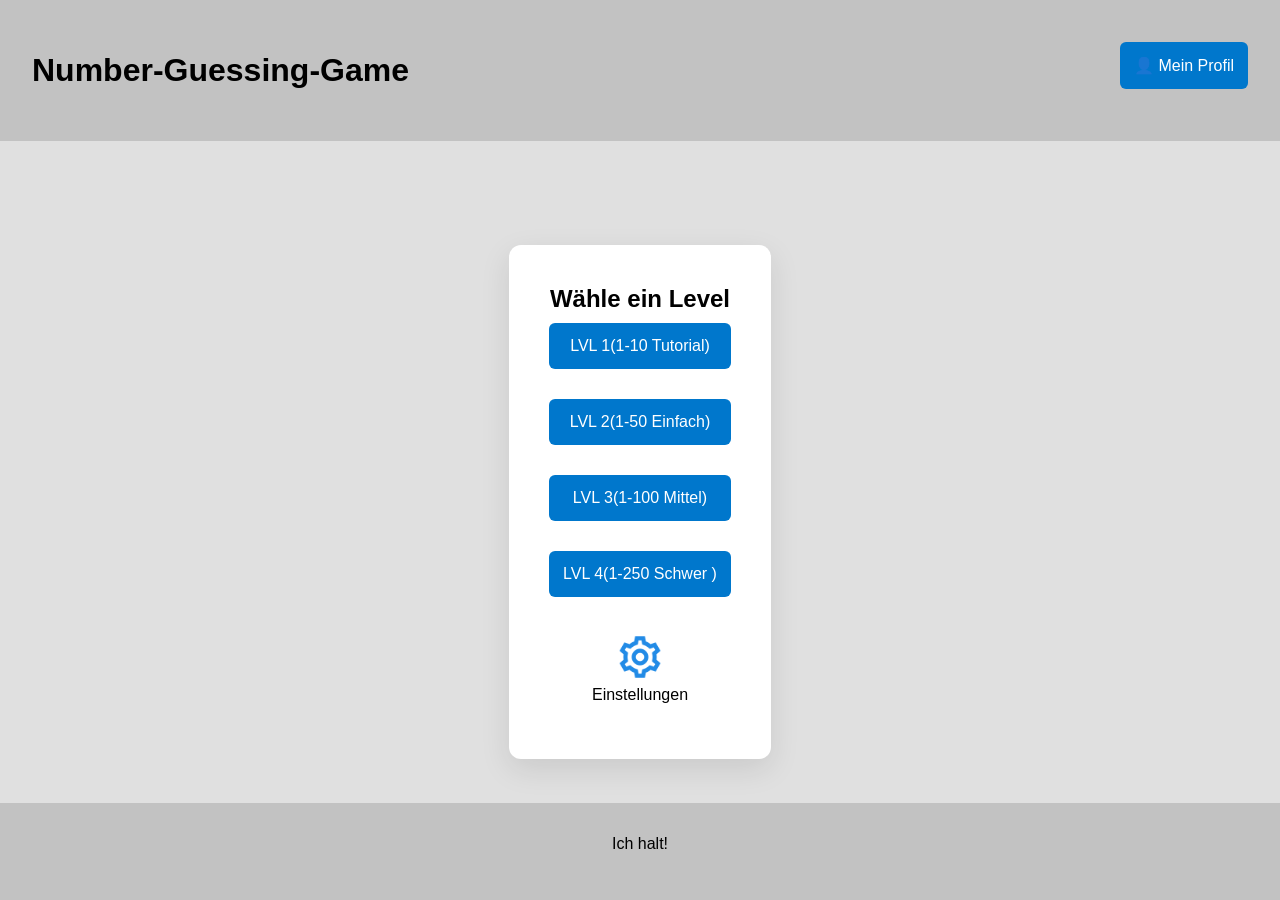
<file: index.html>
<!DOCTYPE html>
<html lang="de">
<head>
    <meta charset="UTF-8">
    <meta name="viewport" content="width=device-width, initial-scale=1.0">
    <title>Start Menu</title>    
    <link rel="shortcut icon" href="home.png" type="image/x-icon">
    <link rel="stylesheet" href="style.css">
</head>
<body darkmode="off">    
    <header>    
        <h1 class="headline">Number-Guessing-Game</h1>
<a href="profile.html">
<button>
👤 Mein Profil
</button>
</a>
 
    </header>    
    <main>
        <section class="container">  

            <h1 id="headline">Wähle ein Level</h1>



            <button id="lvl1-btn" onclick="navigateToLevel(1)">LVL 1(1-10 Tutorial)</button>
            <button id="lvl2-btn" onclick="navigateToLevel(2)">LVL 2(1-50 Einfach)</button>
            <button id="lvl2-btn" onclick="navigateToLevel(3)">LVL 3(1-100 Mittel)</button>
            <button id="lvl2-btn" onclick="navigateToLevel(4)">LVL 4(1-250 Schwer )</button>



<p id="shareMessage"></p>

    <a href="settings.html">
        <img src="settings.png" alt="Einstellungs-Icon" id="settingsIcon" class="img">
    </a>
<p>Einstellungen</p>


        </section>

  
</section>

    </main>

    <footer>
        <p>Ich halt! </p>
    </footer>

    <!-- Loading Animation Overlay -->
    <div id="loading-overlay" class="loading-overlay hidden">

        <div class="spinner"></div>
    </div>

    <script src="script.js"></script>

</body>
</html>
</file>
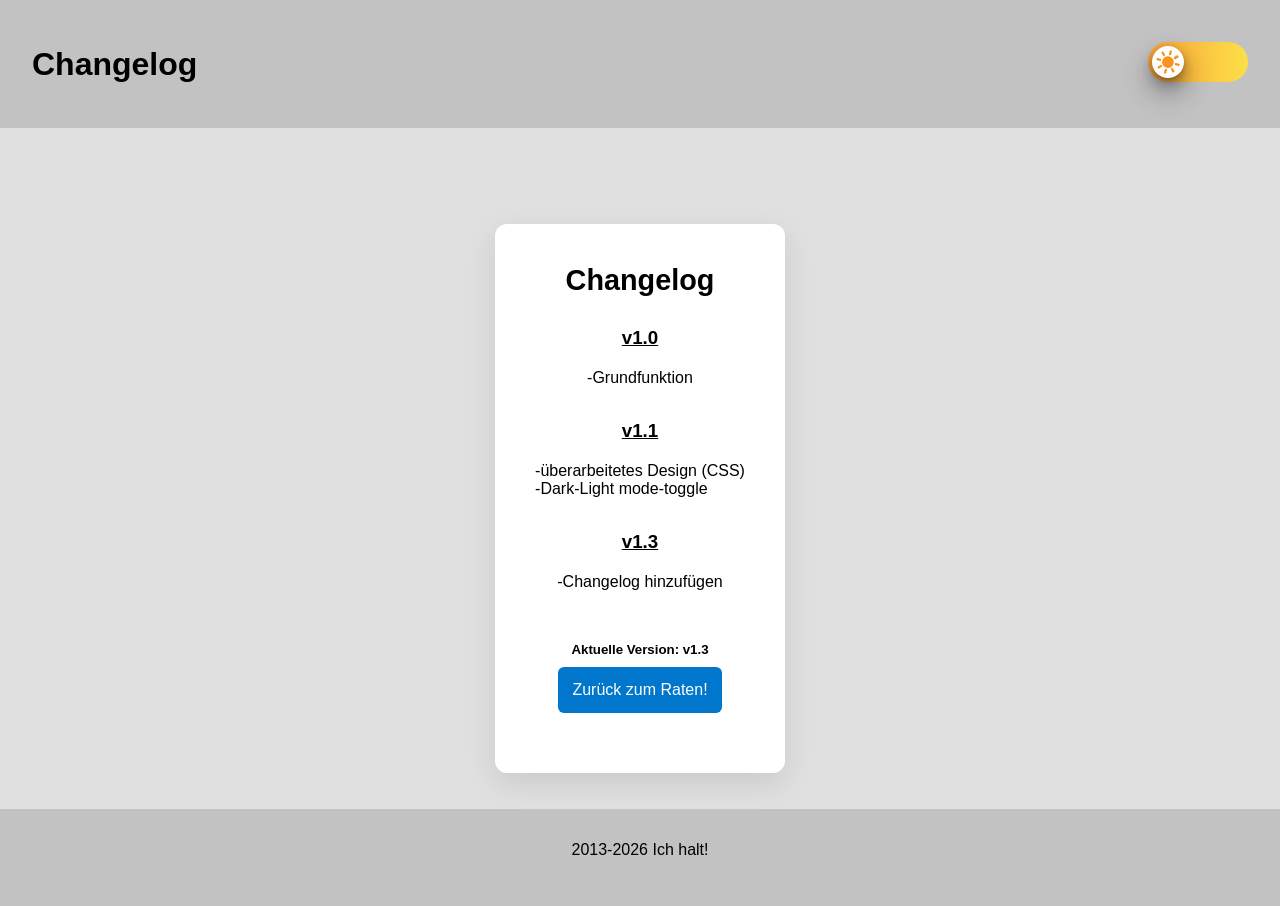
<file: changelog.html>
<!DOCTYPE html>
<html lang="de">

<head>
    <meta charset="UTF-8">
    <meta name="viewport" content="width=device-width, initial-scale=1.0">
    <title>Number-Guessing-Game/Changelog</title>

    <link rel="shortcut icon" href="/assets/icon-1976100_1920.png" type="image/x-icon">
    <link rel="stylesheet" href="style.css">

</head>


<body darkmode="off">


    <header>

<h1>Changelog</h1>

     <button id="theme-toggle" class="mode-toggle">

            <span>

                <img src="./assets/Sun.svg">
                <img src="./assets/Moon.svg">

            </span>

        </button>


</header>



<main>

<section class="container">

<h2>Changelog</h2>


<h3>v1.0</h3>
<p>
    -Grundfunktion <br>
</p>

<br>

<h3>v1.1</h3>
<p>
    -überarbeitetes Design (CSS) <br>
    -Dark-Light mode-toggle
</p>

<br>

<h3>v1.3</h3>
<p>
    -Changelog hinzufügen
</p>

<br>
<br>

<h5>
    Aktuelle Version: v1.3
</h5>

<a href="index.html"><button>Zurück zum Raten!</button></a>

</section>


</main>



       <footer>

<p>2013-2026 Ich halt! </p>

</footer>

<script src="script.js"></script>

</html>
</file>
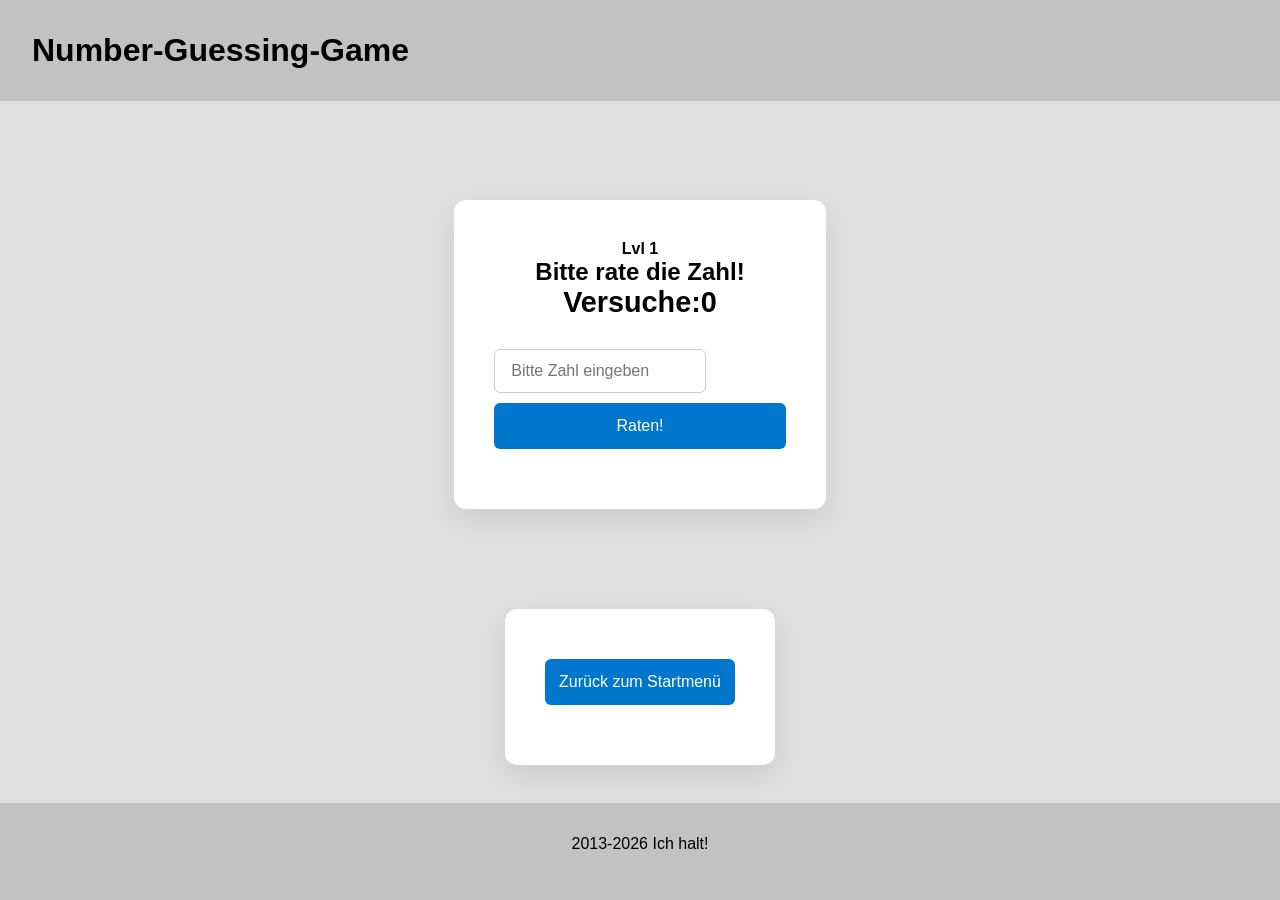
<file: level1.html>
<!DOCTYPE html>
<html lang="de">

<head>
    <meta charset="UTF-8">
    <meta name="viewport" content="width=device-width, initial-scale=1.0">
    <title>Number-Guessing-Game</title>

    <link rel="shortcut icon" href="/assets/icon-1976100_1920.png" type="image/x-icon">
    <link rel="stylesheet" href="style.css">


</head>


<body darkmode="off">


    <header>



    <h1 class="headline">Number-Guessing-Game</h1>






<!--

        <select id="page-navigator" onchange="window.location.href=this.value;">
  <option value="" disabled selected>Ziel auswählen...</option>
  <option value="example.com">HTML Kurs</option>
  <option value="example.com">CSS Kurs</option>
  <option value="example.com">JavaScript Kurs</option>
</select>

-->

    </header>


    <main>
 
  


<section class="container">

<h4>Lvl 1</h4>

     <h1 id="headline">Bitte rate die Zahl!</h1>

 <h2 id="displayTries">Versuche:0</h2>

 <form onsubmit="guessTheNumber();  return false">

 <input id="myNumber" type="number" required placeholder="Bitte Zahl eingeben">

 <button>Raten!</button>

 </form>     

</section>



<section class="container">

<a href="index.html"><button>Zurück zum Startmenü</button></a>

</section>



    </main>

       <footer>

<p>2013-2026 Ich halt!</p>

       </footer>

</body>

<script src="script.js"></script>

</html>
</file>
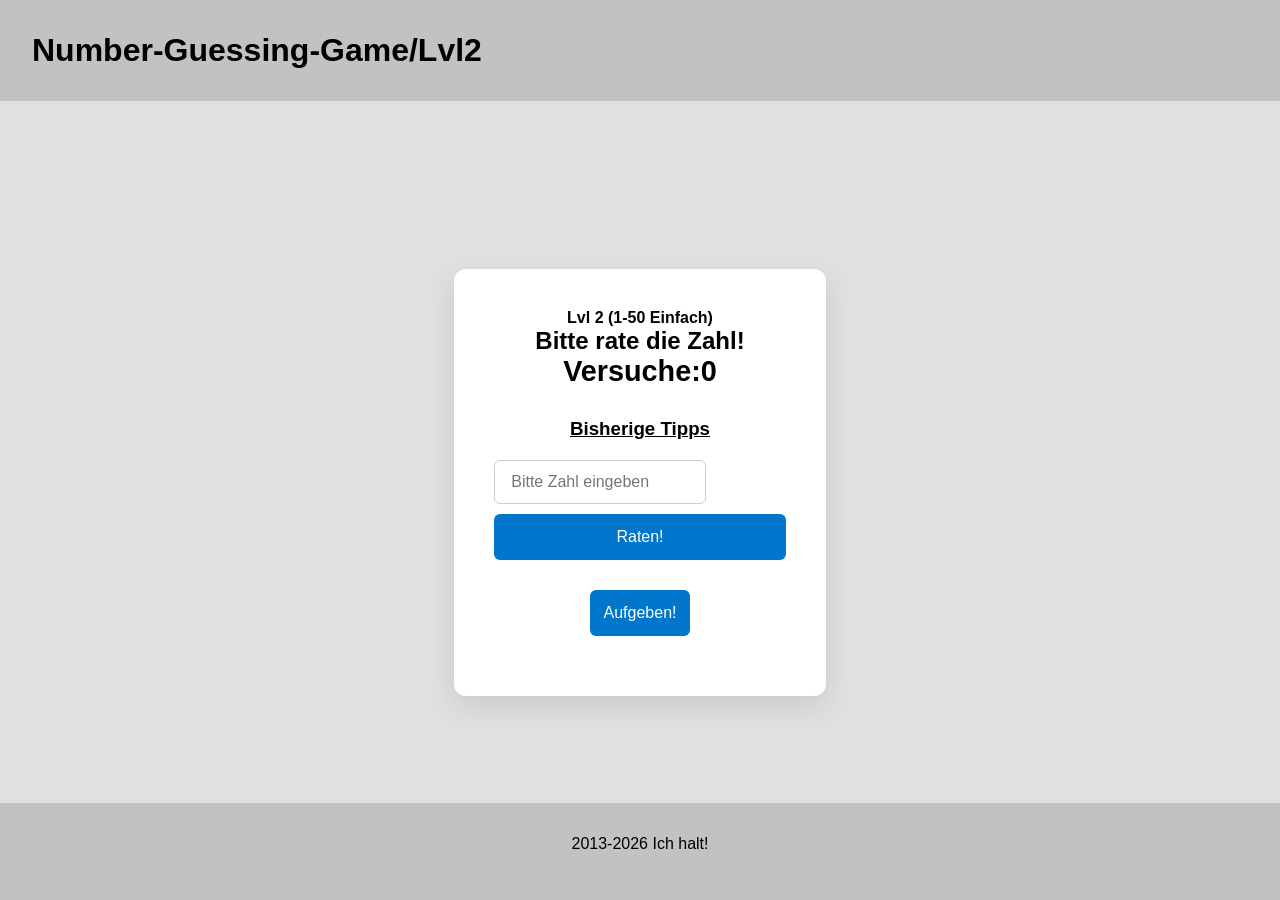
<file: level2.html>
<!DOCTYPE html>
<html lang="de">

<head>
    <meta charset="UTF-8">
    <meta name="viewport" content="width=device-width, initial-scale=1.0">
    <title>Number-Guessing-Game</title>

    <link rel="shortcut icon" href="/assets/icon-1976100_1920.png" type="image/x-icon">
    <link rel="stylesheet" href="style.css">


</head>


<body darkmode="off">


    <header>



    <h1 class="headline"><a href="index.html">Number-Guessing-Game</a>/Lvl2</h1>




    </header>


    <main>
 
   


<section class="container">

<h4>Lvl 2 (1-50 Einfach)</h4>

        <h1 id="headline">Bitte rate die Zahl!</h1>

 <h2 id="displayTries">Versuche:0</h2>


 <div id="guessHistoryContainer">
    <h3>Bisherige Tipps</h3>
    <p id="infoP" style="display: none;">Harter-Modus aktiviert(Rathystorie ausgeblendet), Schalte es in den Einstellungen unter Gameplay Einstellungen aus.</p>
<ul id="guessHistory"></ul>
</div>

 <form onsubmit="guessTheNumber();  return false">

 <input id="myNumber" type="number" required placeholder="Bitte Zahl eingeben">

 <button id="guess">Raten!</button>

 </form>     

<a href="index.html"><button id="Aufgeben">Aufgeben!</button></a>
<a href="index.html" style="display: none;" id="BackToStartmenu"><button >Zurück zum Startmenu</button></a>


</section>

    </main>

       <footer>

<p>2013-2026 Ich halt!</p>

       </footer>

</body>

<script src="script.js"></script>

</html>
</file>
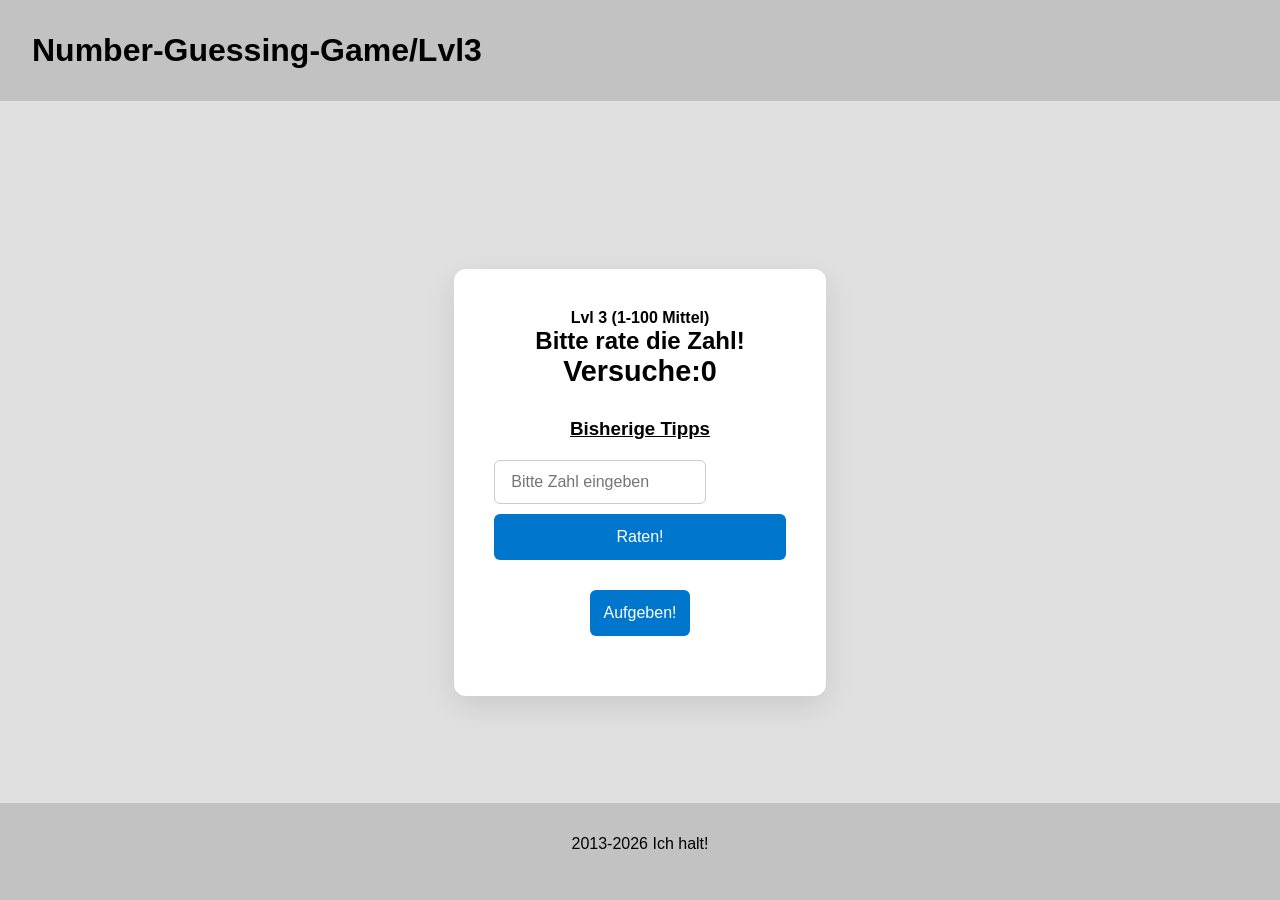
<file: level3.html>
<!DOCTYPE html>
<html lang="de">

<head>
    <meta charset="UTF-8">
    <meta name="viewport" content="width=device-width, initial-scale=1.0">
    <title>Number-Guessing-Game</title>

    <link rel="shortcut icon" href="/assets/icon-1976100_1920.png" type="image/x-icon">
    <link rel="stylesheet" href="style.css">


</head>


<body darkmode="off">


    <header>



    <h1 class="headline"><a href="index.html">Number-Guessing-Game</a>/Lvl3</h1>




    </header>


    <main>
 
   


<section class="container">

<h4>Lvl 3 (1-100 Mittel)</h4>

        <h1 id="headline">Bitte rate die Zahl!</h1>

 <h2 id="displayTries">Versuche:0</h2>


 <div id="guessHistoryContainer">
    <h3>Bisherige Tipps</h3>
    <p id="infoP" style="display: none;">Harter-Modus aktiviert(Rathystorie ausgeblendet), Schalte es in den Einstellungen unter Gameplay Einstellungen aus.</p>
<ul id="guessHistory"></ul>
</div>

 <form onsubmit="guessTheNumber();  return false">

 <input id="myNumber" type="number" required placeholder="Bitte Zahl eingeben">

 <button id="guess">Raten!</button>

 </form>     

<a href="index.html"><button id="Aufgeben">Aufgeben!</button></a>
<a href="index.html" style="display: none;" id="BackToStartmenu"><button >Zurück zum Startmenu</button></a>


</section>





    </main>

       <footer>

<p>2013-2026 Ich halt!</p>

       </footer>

</body>

<script src="script.js"></script>

</html>
</file>
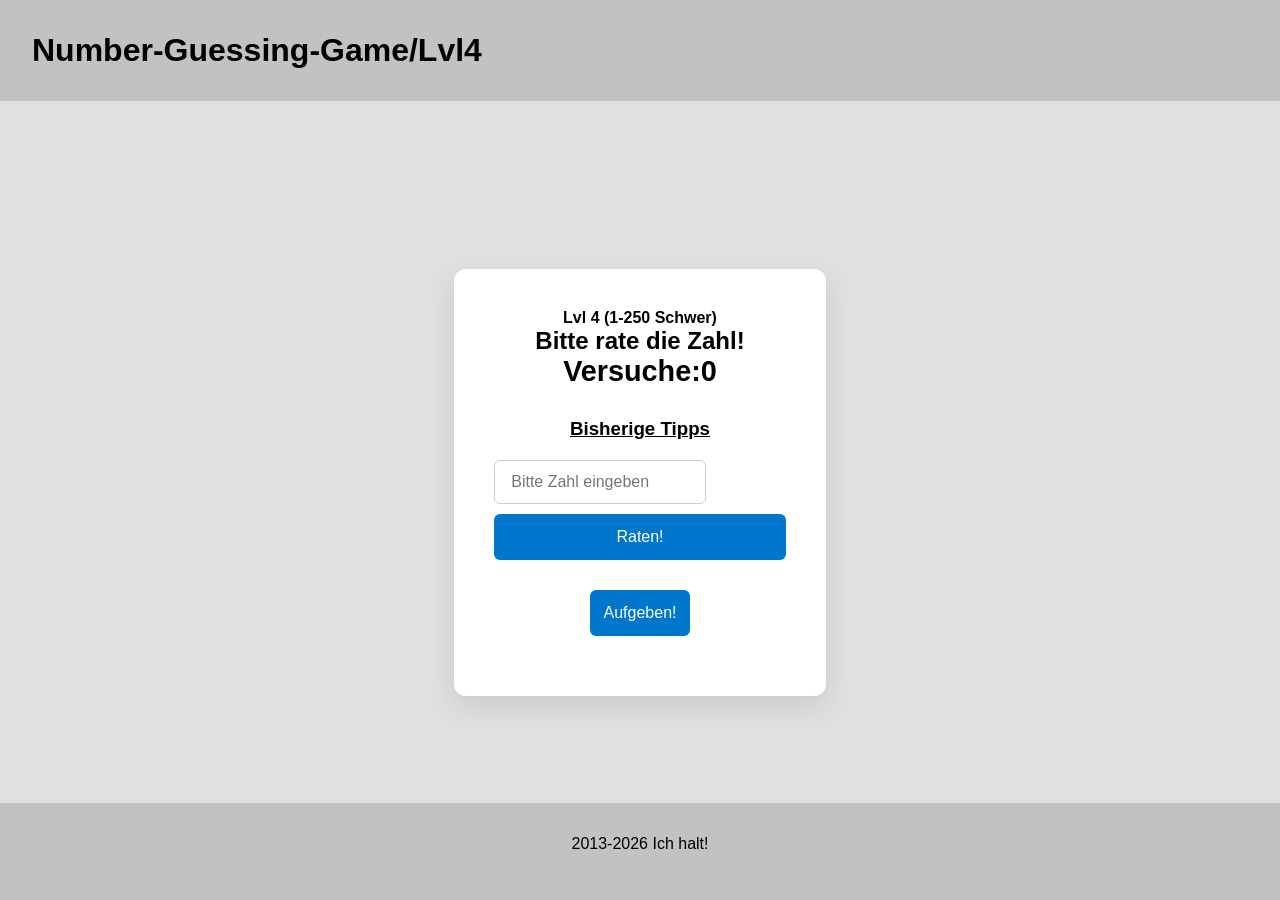
<file: level4.html>
<!DOCTYPE html>
<html lang="de">

<head>
    <meta charset="UTF-8">
    <meta name="viewport" content="width=device-width, initial-scale=1.0">
    <title>Number-Guessing-Game</title>

    <link rel="shortcut icon" href="/assets/icon-1976100_1920.png" type="image/x-icon">
    <link rel="stylesheet" href="style.css">


</head>


<body darkmode="off">


    <header>



    <h1 class="headline"><a href="index.html">Number-Guessing-Game</a>/Lvl4</h1>




    </header>


    <main>
 
   


<section class="container">

<h4>Lvl 4 (1-250 Schwer)</h4>

         <h1 id="headline">Bitte rate die Zahl!</h1>

 <h2 id="displayTries">Versuche:0</h2>


 <div id="guessHistoryContainer">
    <h3>Bisherige Tipps</h3>
    <p id="infoP" style="display: none;">Harter-Modus aktiviert(Rathystorie ausgeblendet), Schalte es in den Einstellungen unter Gameplay Einstellungen aus.</p>
<ul id="guessHistory"></ul>
</div>

 <form onsubmit="guessTheNumber();  return false">

 <input id="myNumber" type="number" required placeholder="Bitte Zahl eingeben">

 <button id="guess">Raten!</button>

 </form>     

<a href="index.html"><button id="Aufgeben">Aufgeben!</button></a>
<a href="index.html" style="display: none;" id="BackToStartmenu"><button >Zurück zum Startmenu</button></a>

</section>







    </main>

       <footer>

<p>2013-2026 Ich halt!</p>

       </footer>

</body>

<script src="script.js"></script>

</html>
</file>
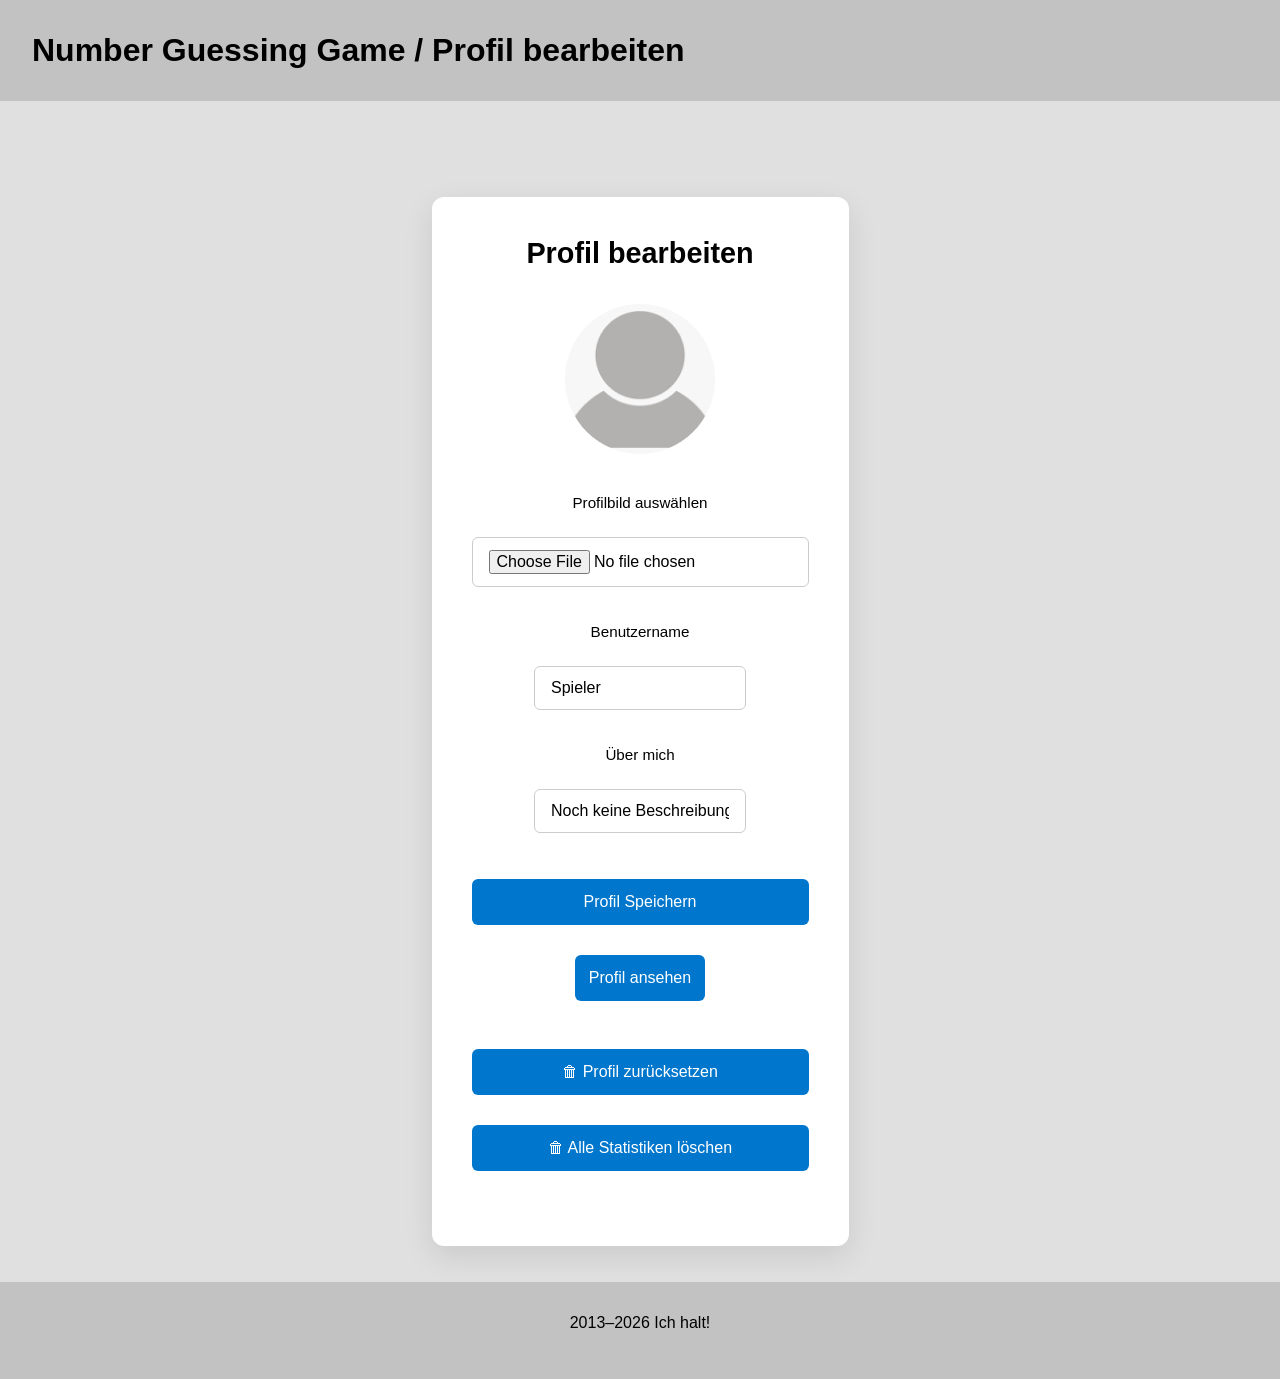
<file: profile-settings.html>
<!DOCTYPE html>
<html lang="de">

<head>
    <meta charset="UTF-8">
    <meta name="viewport" content="width=device-width, initial-scale=1.0">
    <title>Profil bearbeiten</title>
   <link rel="shortcut icon" href="home.png" type="image/x-icon">
    <link rel="stylesheet" href="style.css">
</head>

<body darkmode="off">

<header>

<h1>
<a href="index.html">Number Guessing Game</a> / Profil bearbeiten
</h1>

</header>

<main>

<section class="container">

<h2>Profil bearbeiten</h2>

<img
id="previewImage"
src="./assets/default-profile.png"
alt="Profilbild"
width="150"
height="150"
style="
border-radius:50%;
object-fit:cover;
border:4px solid white;
">

<br><br>

<label>Profilbild auswählen</label><br>
<input type="file" id="imageUpload" accept="image/*">

<br><br>

<label>Benutzername</label><br>
<input
type="text"
id="usernameInput"
maxlength="20"
placeholder="Benutzername">

<br><br>

<label>Über mich</label><br>

<input
type="text"
id="aboutInput"
maxlength="150"
rows="5"
placeholder="Erzähle etwas über dich..."></input>

<br><br>

<button onclick="saveProfile()">
Profil Speichern
</button>

<a href="profile.html">
<button>
Profil ansehen
</button>
</a>

<br>

<button onclick="resetProfile()">
🗑 Profil zurücksetzen
</button>

<button onclick="resetAllStats()">
🗑 Alle Statistiken löschen
</button>
<p id="resetMessage"></p>



</section>

</main>

<footer>

<p>2013–2026 Ich halt!</p>

</footer>

<script src="profile.js"></script>
<script src="script.js"></script>

</body>
</html>
</file>
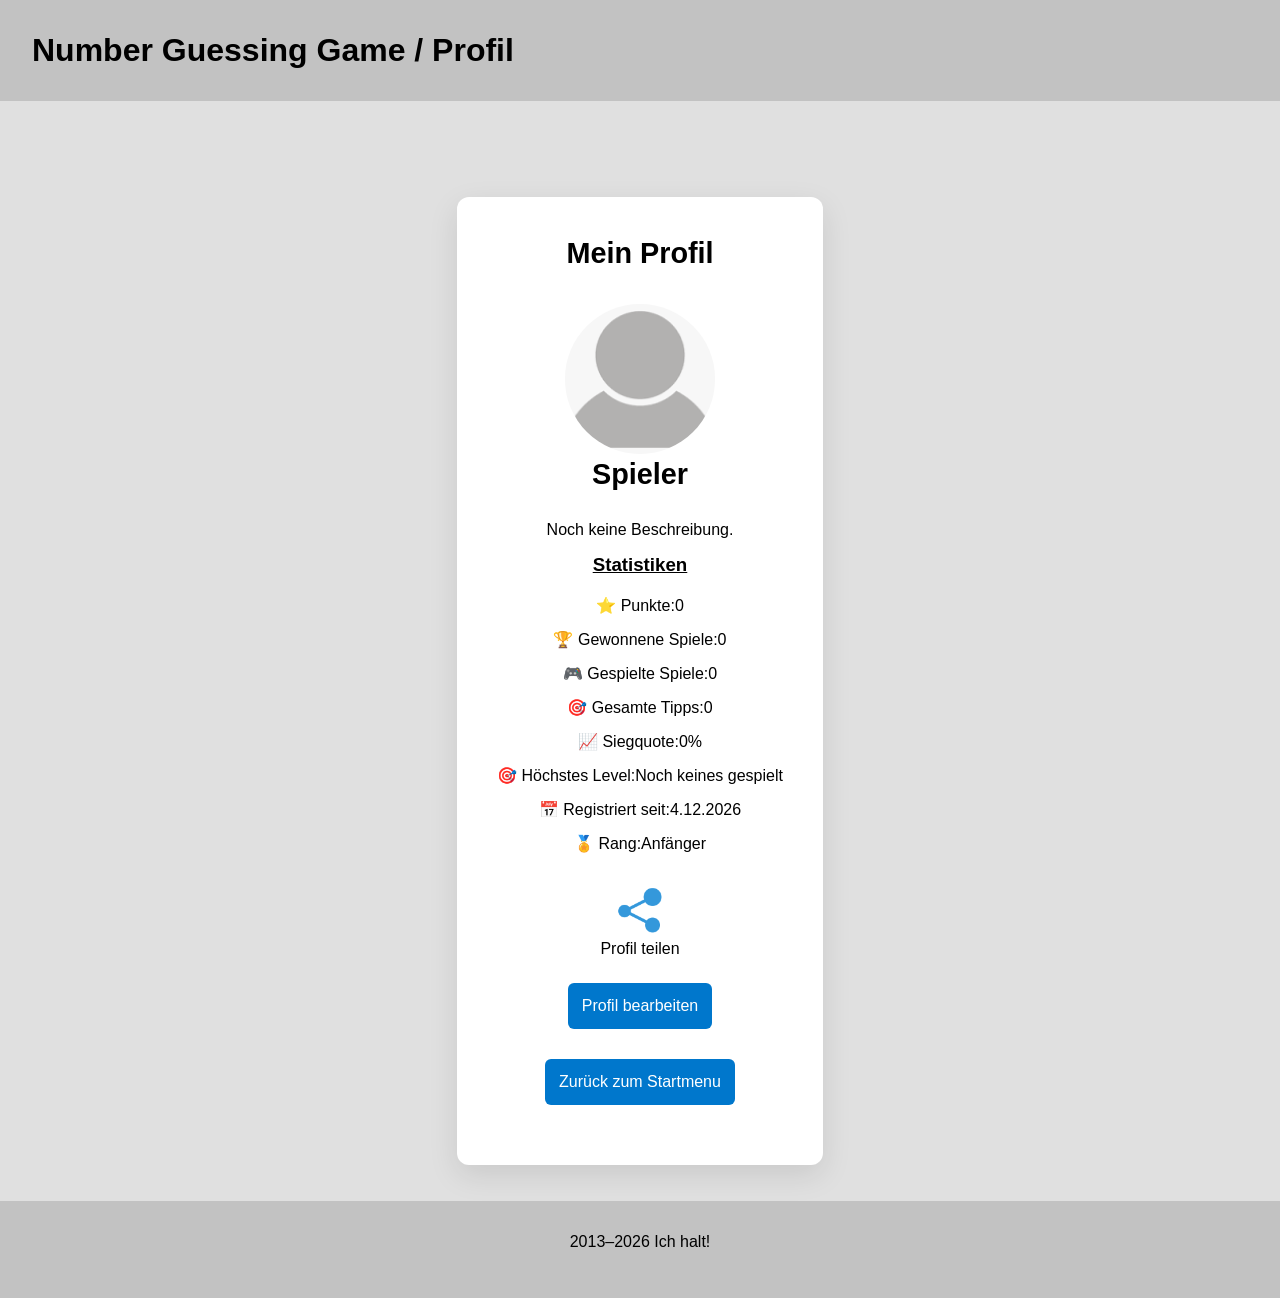
<file: profile.html>
<!DOCTYPE html>
<html lang="de">

<head>
    <meta charset="UTF-8">
    <meta name="viewport" content="width=device-width, initial-scale=1.0">
    <title>Mein Profil</title>
   <link rel="shortcut icon" href="home.png" type="image/x-icon">
    <link rel="stylesheet" href="style.css">
   
</head>

<body darkmode="off">

<header>

<h1>
    <a href="index.html">Number Guessing Game</a> / Profil



</h1>

</header>

<main>

<section class="container">

<h2>Mein Profil</h2>

<img
id="profileImage"
src="./assets/default-profile.png"
alt="Profilbild"
width="150"
height="150"
style="
border-radius:50%;
object-fit:cover;
border:4px solid white;
">

<h2 id="username">
Gast
</h2>

<p id="about">
Noch keine Beschreibung.
</p>



<h3>Statistiken</h3>

<p>⭐ Punkte:<span id="score">0</span></p>

<p>🏆 Gewonnene Spiele:<span id="wins">0</span></p>

<p>🎮 Gespielte Spiele:<span id="gamesPlayed">0</span></p>

<p>🎯 Gesamte Tipps:<span id="totalGuesses">0</span></p>

<p>📈 Siegquote:<span id="winRate">0%</span></p>

<p>🎯 Höchstes Level:<span id="highestLevel">0</span></p>

<p>📅 Registriert seit:<span id="joinDate">-</span></p>

<p>🏅 Rang:<span id="rank">Anfänger</span></p>

<br>

<div onclick="shareProfile()"><img src="share.png" class="img"></div>
<p>Profil teilen</p>

<a href="profile-settings.html"><button>Profil bearbeiten</button></a>

<a href="index.html"><button>Zurück zum Startmenu</button></a>

</section>



</main>

<footer>

<p>2013–2026 Ich halt!</p>

</footer>

<script src="script.js"></script>
<script src="profile.js"></script>
<script src="share-profile.js"></script>


</body>
</html>
</file>
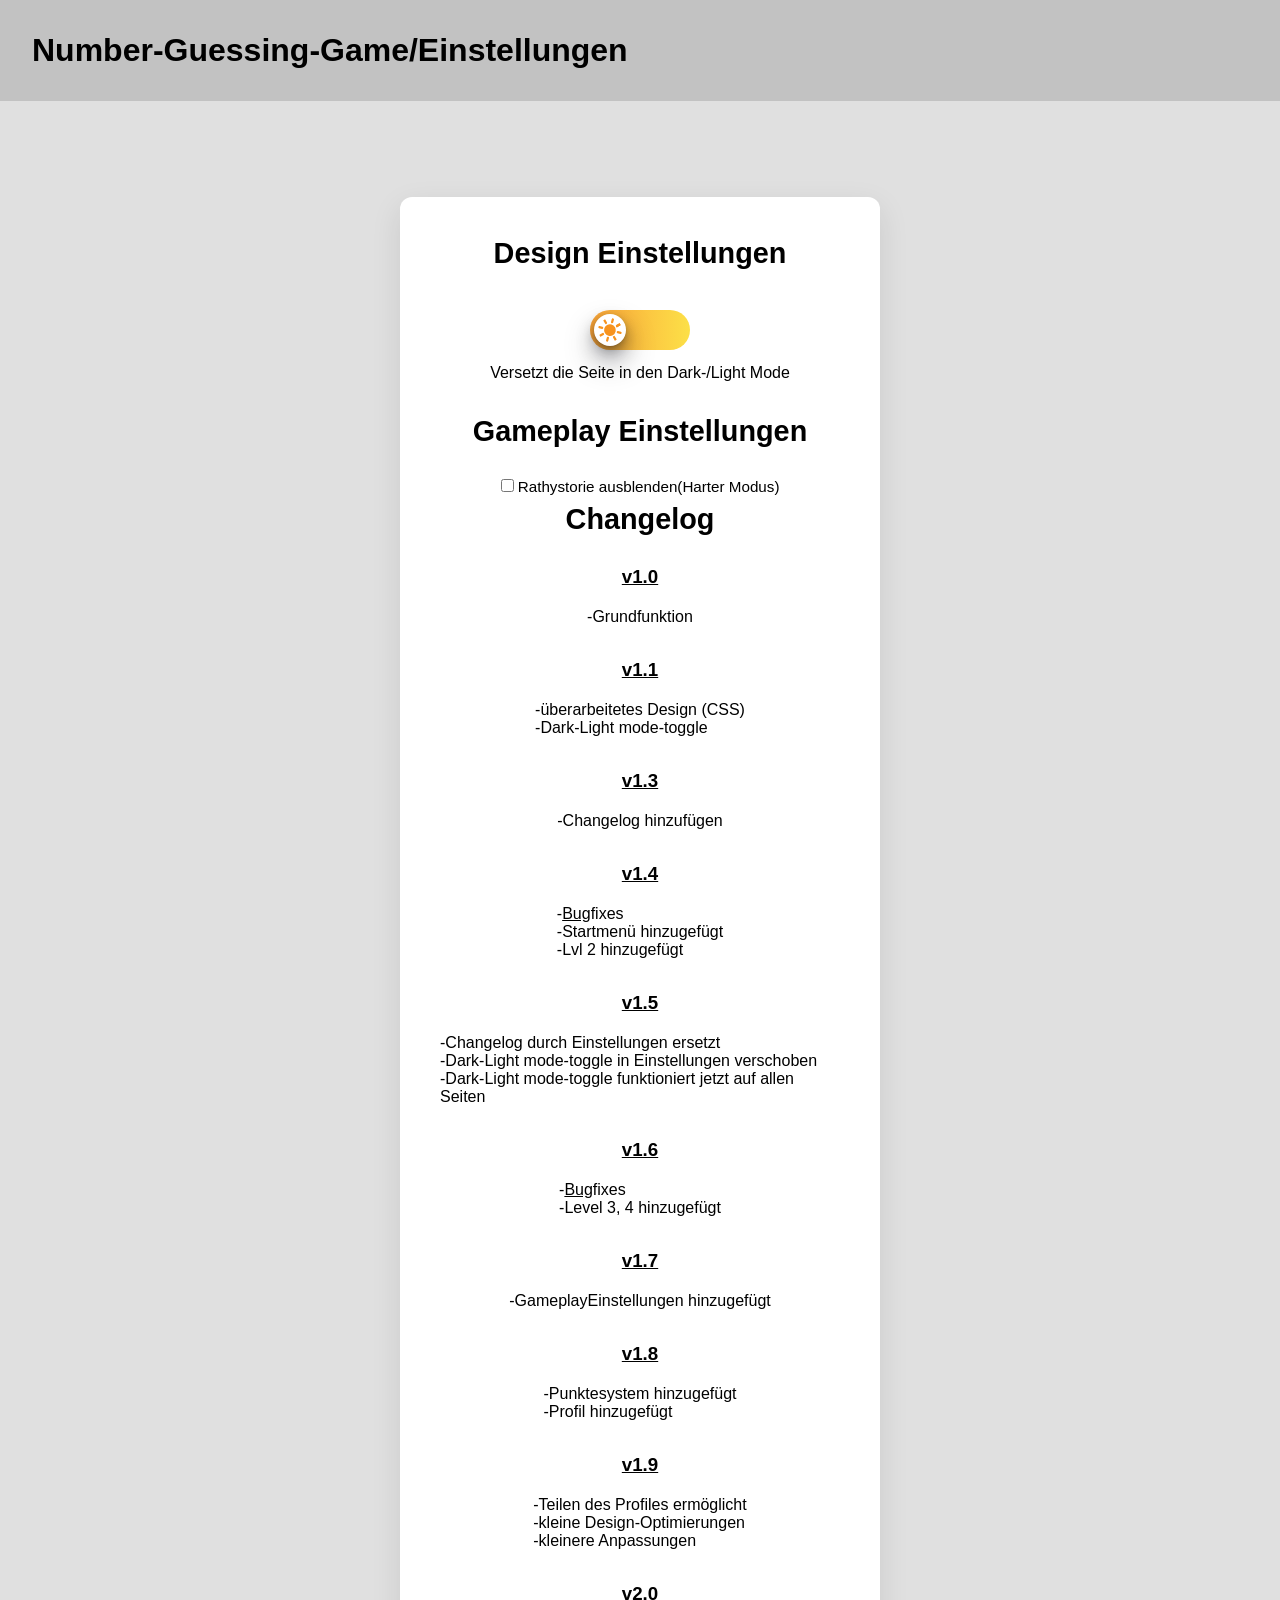
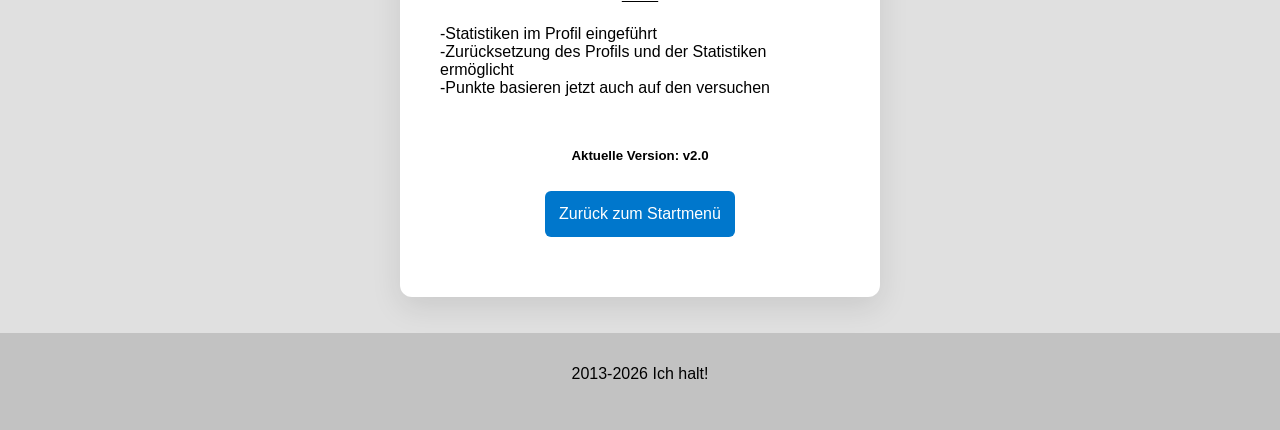
<file: settings.html>
<!DOCTYPE html>
<html lang="de">

<head>
    <meta charset="UTF-8">
    <meta name="viewport" content="width=device-width, initial-scale=1.0">
    <title>Number-Guessing-Game/Settings</title>

    <link rel="shortcut icon" href="/assets/icon-1976100_1920.png" type="image/x-icon">
    <link rel="stylesheet" href="style.css">

</head>


<body darkmode="off">


    <header>

<h1><a href="index.html">Number-Guessing-Game</a>/Einstellungen</h1>

 


</header>



<main>

<section class="container">

<h2>Design Einstellungen</h2>

    <button id="theme-toggle" class="mode-toggle">

            <span>

                <img src="./assets/Sun.svg">
                <img src="./assets/Moon.svg">

            </span>

        </button>



<p>Versetzt die Seite in den Dark-/Light Mode</p>

<br>

<h2>Gameplay Einstellungen</h2>

<label>
    <input type="checkbox" id="showHistory">
    Rathystorie ausblenden(Harter Modus)
</label>



<h2>Changelog</h2>


<h3>v1.0</h3>
<p>
    -Grundfunktion <br>
</p>


<br>


<h3>v1.1</h3>
<p>
    -überarbeitetes Design (CSS) <br>
    -Dark-Light mode-toggle
</p>


<br>


<h3>v1.3</h3>
<p>
    -Changelog hinzufügen
</p>


<br>


<h3>v1.4</h3>
<p>
    -<a href="/assets/bug.avif" class="a2" >Bug</a>fixes <br>

    </rb>
    -Startmenü hinzugefügt <br>
    -Lvl 2 hinzugefügt
</p>


<br>


<h3>v1.5</h3>
<p>
    -Changelog durch Einstellungen ersetzt <br>
    -Dark-Light mode-toggle in Einstellungen verschoben <br>
    -Dark-Light mode-toggle funktioniert jetzt auf allen Seiten <br>
</p>


<br>


<h3>v1.6</h3>
<p>
    -<a href="/assets/bug.avif" class="a2" >Bug</a>fixes <br>
    -Level 3, 4 hinzugefügt
</p>


<br>


<h3>v1.7</h3>
<p>
    -GameplayEinstellungen hinzugefügt
</p>


<br>


<h3>v1.8</h3>
<p>
    -Punktesystem hinzugefügt <br>
    -Profil hinzugefügt

</p>


<br>


<h3>v1.9</h3>
<p>
        -Teilen des Profiles ermöglicht <br>
        -kleine Design-Optimierungen <br>
        -kleinere Anpassungen
</p>


<br>


<h3>v2.0</h3>
<p>
    -Statistiken im Profil eingeführt <br>
    -Zurücksetzung des Profils und der Statistiken ermöglicht <br>
    -Punkte basieren jetzt auch auf den versuchen
</p>
<br>
<br>

<h5>
    Aktuelle Version: v2.0
</h5>

<br>


<a href="index.html"><button>Zurück zum Startmenü</button></a>
</section>


</main>

       <footer>

<p>2013-2026 Ich halt! </p>

</footer>

<script src="script.js"></script>


</body>
</html>
</file>
<file: style.css>
* {
    margin: 0;
    padding: 0;
    font-family: 'Gill Sans', 'Gill Sans MT', 'Calibri', 'Trebuchet MS', sans-serif;
}

body {
    min-height: 100vh;    
    display: flex;
    flex-direction: column;
    box-sizing: border-box;
    height: 100%;
}

 body[darkmode="on"] header{
    padding: 32px;
    background-color: #232227;
    color: white;
    display: flex;
    align-items: center;
    justify-content: space-between;
}

 body[darkmode="off"] header{
    padding: 32px;
    background-color: #c2c2c2;
    display: flex;
    align-items: center;
    justify-content: space-between;
}

 body[darkmode="on"] footer{
    padding: 32px;
    background-color: #232227;
    display: flex;
    align-items: center;
    justify-content: center;
}


 body[darkmode="off"] footer{
    padding: 32px;
    background-color: #c2c2c2;
    display: flex;
    align-items: center;
    justify-content: center;
}

body[darkmode="on"] p{
    color: white;
    margin-bottom: 15px;
}

body[darkmode="off"] p{
    color: black;
    margin-bottom: 15px;
}

main {
    flex: 1;
    padding: 16px;
    background-color: #e0e0e0;
    display: flex;
    flex-direction: column;
    align-items: center;
    justify-content: center;
    flex-wrap: wrap;
}

.mode-toggle {
    border: none;
    padding: 4px;
    width: 100px;
    border-radius: 20px;
    cursor: pointer;
    position: relative;
    margin-bottom: 14px;
}

body[darkmode="off"] .mode-toggle {
    background: linear-gradient(90deg, #fba53a 0%, #fce047 100%); 
}
body[darkmode="on"] .mode-toggle {
    background: linear-gradient(90deg, #00487a 0%, #26a2e0 100%);
}

.mode-toggle>span {
    position: relative;
    display: block;
    width: 32px;
    height: 32px;
    border-radius: 100%;
    background-color: white;
    box-shadow: 0px 1px 1px rgba(3, 7, 18, 0.06),
            0px 2px 5px rgba(3, 7, 18, 0.12),
            0px 5px 12px rgba(3, 7, 18, 0.18),
            0px 10px 20px rgba(3, 7, 18, 0.24),
            0px 15px 32px rgba(3, 7, 18, 0.30);
    left: 0;
    transition: all 300ms ease-in-out;
}

body[darkmode="on"] .mode-toggle>span {
    left: 100%;
    transform: translateX(-100%);
}

.mode-toggle>span>img {
    width: 24px;
    height: 24px;

    position: absolute;
    top: 4px;
    left: 4px;
    transition: all 300ms ease-in-out;
}

body[darkmode="on"] .mode-toggle>span>img:nth-child(1) {
    opacity: 0;
}
body[darkmode="on"] .mode-toggle>span>img:nth-child(2) {
    opacity: 1;
}

body[darkmode="off"] .mode-toggle>span>img:nth-child(1) {
    opacity: 1;
    transform: rotate(60deg);
}
body[darkmode="off"] .mode-toggle>span>img:nth-child(2) {
    opacity: 0;
    transform: rotate(60deg);
}

body[darkmode="on"] main{
    background-color: #333;
}

.container {
    max-width: 400px;
    margin: 80px auto;
    padding: 40px;
    border-radius: 12px;
    box-shadow: 0 10px 30px rgba(0,0,0,0.1);
    background-color: #fff;
    transition: background-color 0.5s, color 0.5s, box-shadow 0.5s;
        margin-bottom: 20px;
    display: flex;
    flex-direction: column;
    align-items: center;
}

body[darkmode="on"] .container {
    background-color: #222;
    color: #eee;
    box-shadow: 0 10px 30px rgba(0,0,0,0.6);
        margin-bottom: 20px;
    display: flex;
    flex-direction: column;
}

.container h2 {
    text-align: center;
    margin-bottom: 30px;
    font-weight: 600;
    font-size: 1.8rem;
}

.form-group {
    margin-bottom: 20px;
    display: flex;
    flex-direction: column;
}

label {
    margin-bottom: 8px;
    font-size: 0.95rem;
    font-weight: 500;
}

 input {
    padding: 12px 16px;
    font-size: 1rem;
    border: 1px solid #ccc;
    border-radius: 6px;
    transition: background-color 0.5s, border-color 0.5s, color 0.5s;
}


body[darkmode="on"] input {
    background-color: #333;
    border-color: #555;
    color: #eee;
}

button {
    width: 100%;
    padding: 14px;
    padding-right: auto;
    margin-top: 10px;
    margin-bottom: 20px;

    font-size: 1rem;
    border: none;
    border-radius: 6px;
    background-color: #0077cc;
    color: white;
    cursor: pointer;
    transition: background-color 0.3s;
}

button:hover {
    background-color: #005fa3;
}

a {
    text-decoration: none;
    color: black;
}

a:hover {
    text-decoration: underline;
}

body[darkmode="on"] a {
    color: white;
}

.a2 {
    text-decoration: underline;
    color: black;
}

h3 {
    text-decoration: underline;
    margin-bottom: 20px;
}



  .overlay {
    position: fixed;
    top: 0;
    left: 0;
    width: 100%;
    height: 100%;
    background: rgba(0,0,0,0.5);
    display: flex;
    justify-content: center;
    align-items: center;
  }




  /* Container für die Positionierung eines eigenen Pfeils */
.select-wrapper {
  position: relative;
  display: inline-block;
  width: 200px;
}

select {
  width: 100%;
  padding: 10px 15px;
  font-size: 16px;
  border: 2px solid #ccc;
  border-radius: 6px;
  background-color: #fff;
  cursor: pointer;
  /* Entfernt den Standard-Pfeil des Browsers */
  -webkit-appearance: none;
  -moz-appearance: none;
  appearance: none;
}

/* Fokus-Zustand beim Anklicken */
select:focus {
  outline: none;
  border-color: #007bff;
}

/* Eigener Dropdown-Pfeil über ein Pseudo-Element */
.select-wrapper::after {
  content: "▼";
  font-size: 12px;
  position: absolute;
  top: 50%;
  right: 15px;
  transform: translateY(-50%);
  pointer-events: none; /* Klick geht durch das Zeichen auf das Select-Feld */
  color: #555;
}

/* Loading Overlay Styles */
.loading-overlay {
  position: fixed;
  top: 0;
  left: 0;
  width: 100%;
  height: 100%;
  background: rgba(0, 0, 0, 0.7);
  display: flex;
  flex-direction: column;
  justify-content: center;
  align-items: center;
  z-index: 9999;
  transition: opacity 0.3s ease-in;
}

.loading-overlay.hidden {
  display: none;
}

.spinner {
  border: 5px solid rgba(255, 255, 255, 0.3);
  border-top: 5px solid white;
  border-radius: 50%;
  width: 50px;
  height: 50px;
  animation: spin 1s linear infinite;
  margin-bottom: 20px;
}

@keyframes spin {
  0% {
    transform: rotate(0deg);
  }
  100% {
    transform: rotate(360deg);
  }
}

.loading-overlay p {
  color: white;
  font-size: 1.2rem;
  font-weight: 600;
}


ul {
    list-style: none;
    padding: 0;
    margin: 0;
}

.img {
    height: 50px;
    width: 50px;
}



/* ==========================
   ACHIEVEMENTS
========================== */


.achievement-container{

    width:100%;

    margin-top:30px;

}


.achievement-container h2{

    text-align:center;

    margin-bottom:20px;

}



.achievement{


    width:90%;

    padding:15px;

    margin:10px auto;

    border-radius:12px;

    display:flex;

    flex-direction:column;

    gap:5px;

    font-size:18px;

    transition:.4s;


}



.achievement span{

    font-size:14px;

    opacity:.7;

}



.locked{

    background:#555;

    color:#aaa;

}



.unlocked{

    background:linear-gradient(
        90deg,
        #ffd700,
        #ff9800
    );


    color:black;

    box-shadow:
    0 0 15px gold;


    transform:scale(1.03);

}




body[darkmode="on"] .locked{

    background:#111;

}



body[darkmode="on"] .achievement-container h2{

    color:white;

}




/* Achievement Popup */


#achievementPopup{


position:fixed;

top:30px;

right:30px;


background:#ffd700;

color:black;


padding:20px;

border-radius:15px;


font-size:18px;

font-weight:bold;


box-shadow:
0 0 20px gold;


opacity:0;


transform:
translateY(-50px);


transition:.5s;


z-index:9999;


}



#achievementPopup.show{


opacity:1;


transform:
translateY(0);


}


.profile-achievements{

    width:100%;

    margin-top:30px;

}


.profile-achievement{

    padding:12px;

    margin:8px 0;

    border-radius:10px;

    background:#ddd;

    display:flex;

    justify-content:space-between;

    font-weight:bold;

}


.profile-achievement.unlocked{

    background:linear-gradient(
        90deg,
        #ffd700,
        #ff9800
    );

    color:black;

}


.profile-achievement.locked{

    background:#555;

    color:#aaa;

}


body[darkmode="on"] .profile-achievement.locked{

    background:#111;

}
</file>
